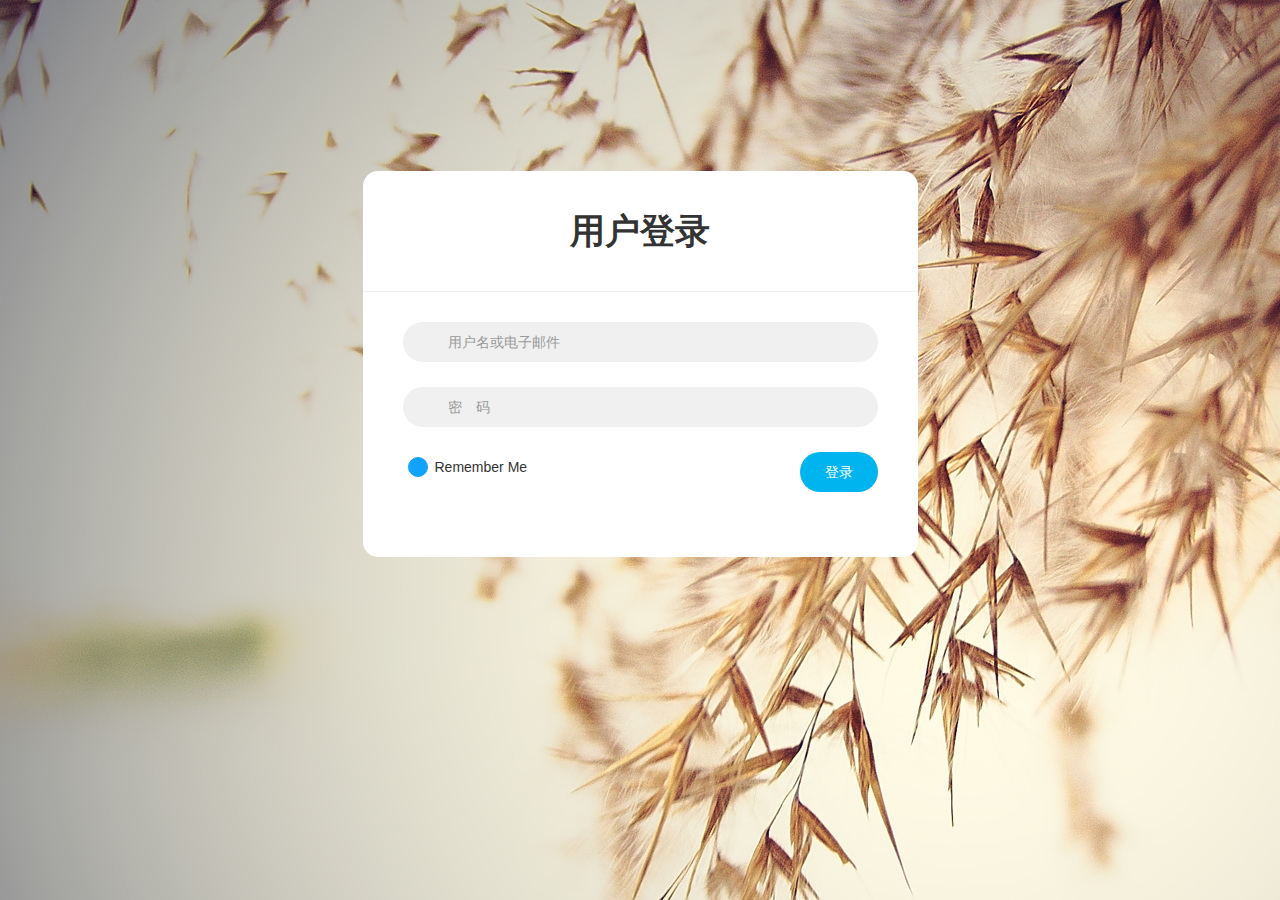
<file: 水下传感器磁感应通信节点管理系统/login.html>
<!DOCTYPE html>
<html>
	<head>
		<meta charset="utf-8">
		<title>登录</title>
		<link type="text/css" rel="stylesheet" href="bootstrap-3.3.7-dist/css/bootstrap.min.css" />
		<script type="text/javascript" src="jquery-3.5.1/jquery-3.5.1.min.js"></script>
		<link type="text/css" rel="stylesheet" href="css/login.css" />
	</head>
	<body>
		
		<div class="container">
		    <div class="row" style="margin-top: 15%;">
		        <div class="col-md-offset-3 col-md-6">
		            <form class="form-horizontal">
		                <span class="heading">用户登录</span>
		                <div class="form-group">
		                    <input type="email" class="form-control" id="inputEmail3" placeholder="用户名或电子邮件">
		                    <i class="fa fa-user"></i>
		                </div>
		                <div class="form-group help">
		                    <input type="password" class="form-control" id="inputPassword3" placeholder="密　码">
		                    <i class="fa fa-lock"></i>
		                </div>
		                <div class="form-group">
		                    <div class="main-checkbox">
		                        <input type="checkbox" value="None" id="checkbox1" name="check"/>
		                        <label for="checkbox1"></label>
		                    </div>
		                    <span class="text">Remember me</span>
		                    <button type="submit" class="btn btn-default" >登录</button>
		                </div>
		            </form>
		        </div>
		    </div>
		</div>
		
		
	</body>
</html>
</file>
<file: 水下传感器磁感应通信节点管理系统/css/login.css>
@charset "utf-8";
body{
	background-image: url(../img/img.jpeg);
	
}


.form-bg{
    background: #00b4ef;
}
.form-horizontal{
    background: #fff;
    padding-bottom: 40px;
    border-radius: 15px;
    text-align: center;
}
.form-horizontal .heading{
    display: block;
    font-size: 35px;
    font-weight: 700;
    padding: 35px 0;
    border-bottom: 1px solid #f0f0f0;
    margin-bottom: 30px;
}
.form-horizontal .form-group{
    padding: 0 40px;
    margin: 0 0 25px 0;
    position: relative;
}
.form-horizontal .form-control{
    background: #f0f0f0;
    border: none;
    border-radius: 20px;
    box-shadow: none;
    padding: 0 20px 0 45px;
    height: 40px;
    transition: all 0.3s ease 0s;
}
.form-horizontal .form-control:focus{
    background: #e0e0e0;
    box-shadow: none;
    outline: 0 none;
}
.form-horizontal .form-group i{
    position: absolute;
    top: 12px;
    left: 60px;
    font-size: 17px;
    color: #c8c8c8;
    transition : all 0.5s ease 0s;
}
.form-horizontal .form-control:focus + i{
    color: #00b4ef;
}
.form-horizontal .fa-question-circle{
    display: inline-block;
    position: absolute;
    top: 12px;
    right: 60px;
    font-size: 20px;
    color: #808080;
    transition: all 0.5s ease 0s;
}
.form-horizontal .fa-question-circle:hover{
    color: #000;
}
.form-horizontal .main-checkbox{
    float: left;
    width: 20px;
    height: 20px;
    background: #11a3fc;
    border-radius: 50%;
    position: relative;
    margin: 5px 0 0 5px;
    border: 1px solid #11a3fc;
}
.form-horizontal .main-checkbox label{
    width: 20px;
    height: 20px;
    position: absolute;
    top: 0;
    left: 0;
    cursor: pointer;
}
.form-horizontal .main-checkbox label:after{
    content: "";
    width: 10px;
    height: 5px;
    position: absolute;
    top: 5px;
    left: 4px;
    border: 3px solid #fff;
    border-top: none;
    border-right: none;
    background: transparent;
    opacity: 0;
    -webkit-transform: rotate(-45deg);
    transform: rotate(-45deg);
}
.form-horizontal .main-checkbox input[type=checkbox]{
    visibility: hidden;
}
.form-horizontal .main-checkbox input[type=checkbox]:checked + label:after{
    opacity: 1;
}
.form-horizontal .text{
    float: left;
    margin-left: 7px;
    line-height: 20px;
    padding-top: 5px;
    text-transform: capitalize;
}
.form-horizontal .btn{
    float: right;
    font-size: 14px;
    color: #fff;
    background: #00b4ef;
    border-radius: 30px;
    padding: 10px 25px;
    border: none;
    text-transform: capitalize;
    transition: all 0.5s ease 0s;
}
@media only screen and (max-width: 479px){
    .form-horizontal .form-group{
        padding: 0 25px;
    }
    .form-horizontal .form-group i{
        left: 45px;
    }
    .form-horizontal .btn{
        padding: 10px 20px;
    }
}
</file>
